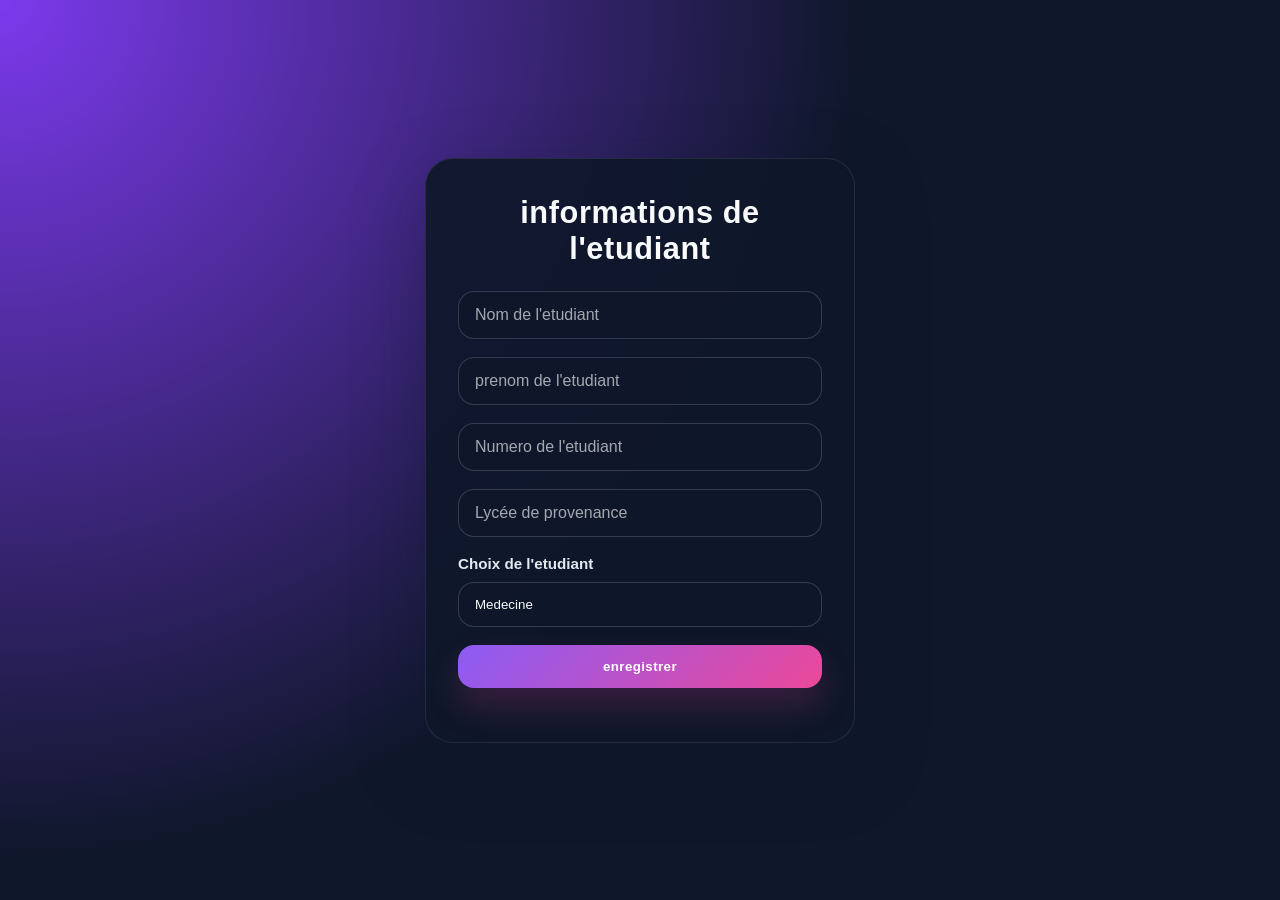
<file: index.html>
<!DOCTYPE html>
<html lang="fr">
<head>
    <meta charset="UTF-8">
    <meta name="viewport" content="width=device-width, initial-scale=1.0">
    <link rel="stylesheet" href="style.css">
    <title>Recrutement</title>
</head>
<body>
    <form action="">
             <h1>informations de l'etudiant</h1>
            <div class="input_box">
                <input id="Etudiant_Nom" name="Etudiant_nom" type="text" placeholder="Nom de l'etudiant" required>
            </div>
            <div class="input_box">
                <input id="Etudiant_Prenom" name="Etudiant_prenom" type="text" placeholder="prenom de l'etudiant" required>
            </div>
            <div class="input_box">
                <input id="Etudiant_Numero" name="Etudiant_numero" type="number" placeholder="Numero de l'etudiant" required>
            </div class="input_box">
            <!-- <div class="input_box">
                <input id="Parent_Numero" name="Parent_numero" type="text" placeholder="Numero du parent">
            </div> -->
            <div class="input_box">
              <input id="Etudiant_Lycee" name="Etudiant_lycee" type="text" placeholder="Lycée de provenance" required>
            </div>
            <!-- <div class="input_box">
              <!-- <input id="nom" name="nom" type="text" placeholder="choix"> -->
            <!-- </div> -->
             <div class="select_box">
                <label for="select">Choix de l'etudiant</label>
                <select name="Etudiant_Choix" id="select">
                    <option value="">Medecine</option>
                    <option value="">Pharmacie</option>
                    <option value="">Odontologie</option>
                </select>
            </div>
            <div class="input_box">
               <button id="save_btn" type="submit">enregistrer</button>
            </div>
    </form>
</body>
</html>
</file>
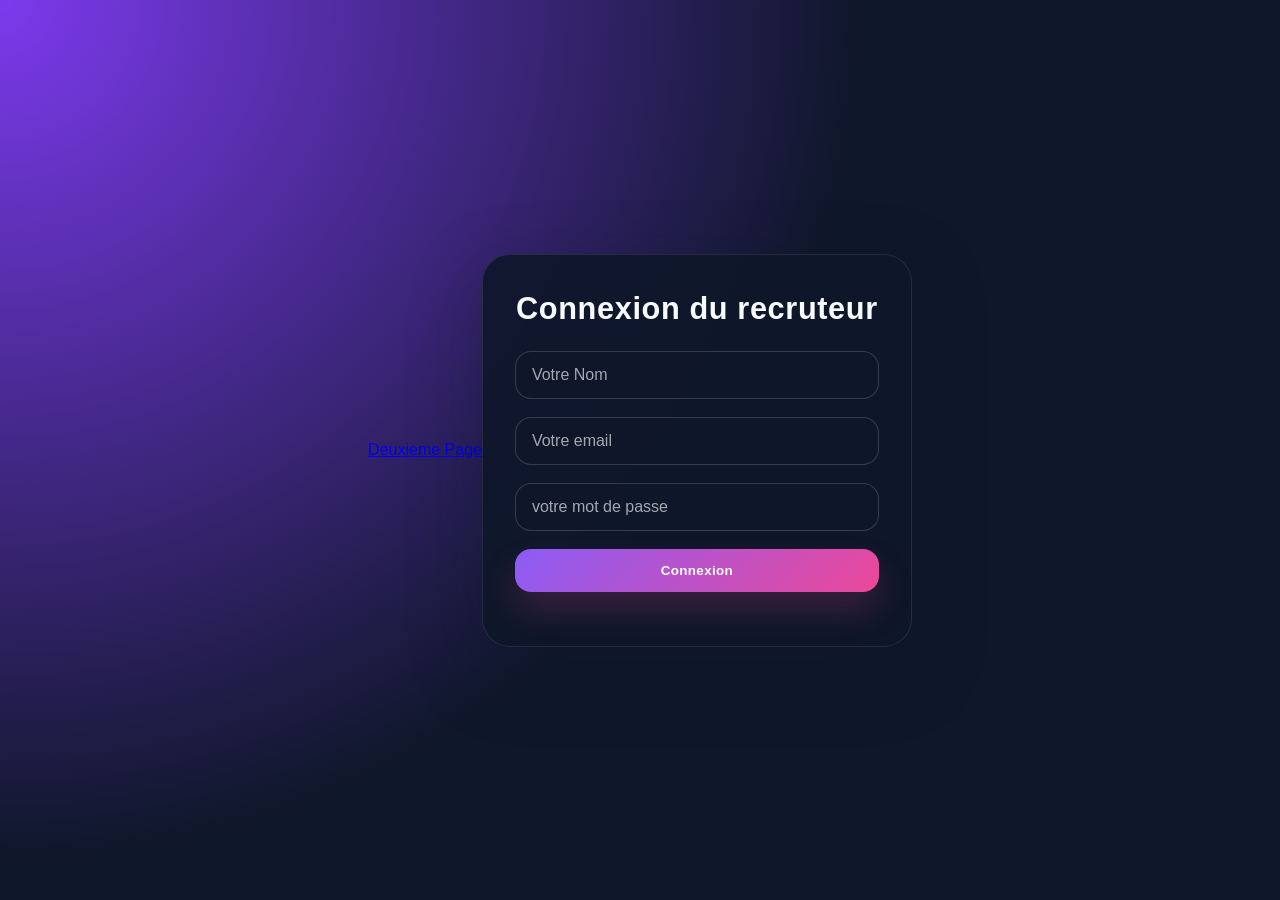
<file: acceuil.html>
<!DOCTYPE html>
<html lang="fr">
<head>
    <meta charset="UTF-8">
    <meta name="viewport" content="width=device-width, initial-scale=1.0">
    <link rel="stylesheet" href="style.css">
    <title>Page De Connexion</title>
</head>
<body>
    <a href="index.html">Deuxieme Page</a>
    <form action="">
        <h1>Connexion du recruteur</h1>
        <div class="input_box">
            <input type="text" name="Recruteur_nom" id="Recruteur_Nom" placeholder="Votre Nom" required>
        </div class="input_box">
        <div class="input_box">
            <input type="email" name="Recruteur_email" id="Recruteur_Email" placeholder="Votre email" required>
        </div>
        <div class="input_box">
            <input type="password" name="Recruteur_mdp" id="Recruteur_Mdp" placeholder="votre mot de passe" required>
        </div>
        <div class="input_box">
            <button id="save_btn" type="submit">Connexion</button>
        </div>
    </form>
</body>
</html>
</file>
<file: style.css>
/* *{
    padding: 0;
    margin: 0;
    font-family: 'Segoe UI', Tahoma, Geneva, Verdana, sans-serif;
}

body{
    background-color: #fff;
    display: flex;
    justify-content: center;
    align-items: center;
    height: 100vh;
    
}

form{

  background-color: #7e22ce;
  padding: 40px;
  border-radius: 15px;
}

form h1 {
    font-weight: 500;
    text-align: center;
    margin-bottom: 15px;
    color: white;
}

.input_box{
    width: 450px;
    margin: 10px;
}

.input_box input{
    width: 100%;
    padding: 10px;
    border-radius: 15px;
    outline: none;
    background-color: transparent;
    border: 2px solid rgba(255, 255, 255, 0.2);
    color: white;
}

.input_box input::placeholder{
    color: white;
}


#save_btn{
    width: 100%;
    position: relative;
    left: 7px;
    padding: 10px;
    border-radius: 15px;
    outline: none;
    border: none;
    font-weight: bold;
    border: 2px solid transparent;
    cursor: pointer;
    transition: 0.5;
}

#save_btn:hover{
    background-color: transparent;
    border: 2px solid rgba(255, 255, 255, 0.2);
    color: white;
}

.select_box{
  width: 450px;
  margin: 10px;  
}

.select_box select{
     width: 100%;
    padding: 10px;
    border-radius: 15px;
    outline: none;
    background-color: transparent;
    border: 2px solid rgba(255, 255, 255, 0.2);
    color: white;
}

.select_box select option {
    color: black;
}


label{
     font-weight: 500;
     color: white;
     position: relative;
     left: 150px;
}

/* ici je vais adapter mon site aux appareils mobiles android de ce moment  */

/* @media screen and (max-width: 480px) {
    body{

        background-color: #fff;
        display: flex;
        justify-content: center;
        align-items: center;
        padding: 5px;
        box-sizing: border-box;
    }
    form{
       width: 85%;
       max-width: 475px;
       border-radius: 15px;
       padding: 25px;
       box-sizing: border-box;
    }

    .input_box{
    width: 100%;
    margin: 10px;
    }
    .input_box input{
    position: relative;
    right: 25px;
    width: 100%;
    padding: 10px;
    border-radius: 15px;
    outline: none;
    background-color: transparent;
    border: 2px solid rgba(255, 255, 255, 0.2);
    color: white;
}
.select_box{
  width: 100%;
  margin: 10px;  
}
.select_box select{
    position: relative;
    right: 15px;
     width: 100%;
    padding: 10px;
    border-radius: 15px;
    outline: none;
    background-color: transparent;
    border: 2px solid rgba(255, 255, 255, 0.2);
    color: white;
}
label{
     font-weight: 500;
     color: white;
     position: relative;
     left: 55px;
}
#save_btn{
    width: 100%;
    position: relative;
    left: -10px;
    padding: 10px;
    border-radius: 15px;
    outline: none;
    border: none;
    font-weight: bold;
    border: 2px solid transparent;
    cursor: pointer;
    transition: 0.5;
}
} */ 


* {
    box-sizing: border-box;
    padding: 0;
    margin: 0;
    font-family: 'Segoe UI', Tahoma, Geneva, Verdana, sans-serif;
}

body {
    min-height: 100vh;
    background: radial-gradient(circle at top left, #7c3aed 0%, #0f172a 55%);
    color: #f8fafc;
    display: flex;
    justify-content: center;
    align-items: center;
    padding: 20px;
}

form {
    width: min(100%, 430px);
    background: rgba(15, 23, 42, 0.92);
    border-radius: 28px;
    padding: 36px 32px;
    box-shadow: 0 24px 70px rgba(15, 23, 42, 0.35);
    border: 1px solid rgba(255, 255, 255, 0.09);
}

form h1 {
    font-size: clamp(1.8rem, 2.4vw, 2.6rem);
    font-weight: 700;
    text-align: center;
    margin-bottom: 24px;
    letter-spacing: 0.02em;
    color: #f8fafc;
}

.input_box,
.select_box {
    width: 100%;
    margin-bottom: 18px;
    display: flex;
    flex-direction: column;
    gap: 10px;
}

label {
    color: #e2e8f0;
    font-size: 0.95rem;
    font-weight: 600;
}

input,
select,
button {
    width: 100%;
    border-radius: 16px;
    padding: 14px 16px;
    border: 1px solid rgba(226, 232, 240, 0.18);
    background: rgba(15, 23, 42, 0.8);
    color: #f8fafc;
    transition: transform 0.25s ease, border-color 0.25s ease, box-shadow 0.25s ease;
}

input {
    font-size: 1rem;
}

input::placeholder {
    color: rgba(248, 250, 252, 0.64);
}

select {
    appearance: none;
}

input:focus,
select:focus {
    outline: none;
    border-color: #8b5cf6;
    box-shadow: 0 0 0 4px rgba(139, 92, 246, 0.15);
    transform: translateY(-1px);
}

button {
    cursor: pointer;
    font-weight: 700;
    letter-spacing: 0.03em;
    background: linear-gradient(135deg, #8b5cf6 0%, #ec4899 100%);
    border: none;
    color: white;
    box-shadow: 0 18px 35px rgba(236, 72, 153, 0.2);
}

button:hover {
    transform: translateY(-2px);
    box-shadow: 0 22px 45px rgba(236, 72, 153, 0.28);
}

button:active {
    transform: translateY(0);
}

@media screen and (max-width: 768px) {
    body {
        padding: 18px;
    }

    form {
        padding: 28px 24px;
    }
}

@media screen and (max-width: 480px) {
    body {
        padding: 14px;
    }

    form {
        padding: 24px 18px;
    }

    .input_box,
    .select_box {
        margin-bottom: 16px;
    }

    input,
    select,
    button {
        padding: 14px 14px;
    }
}
</file>
